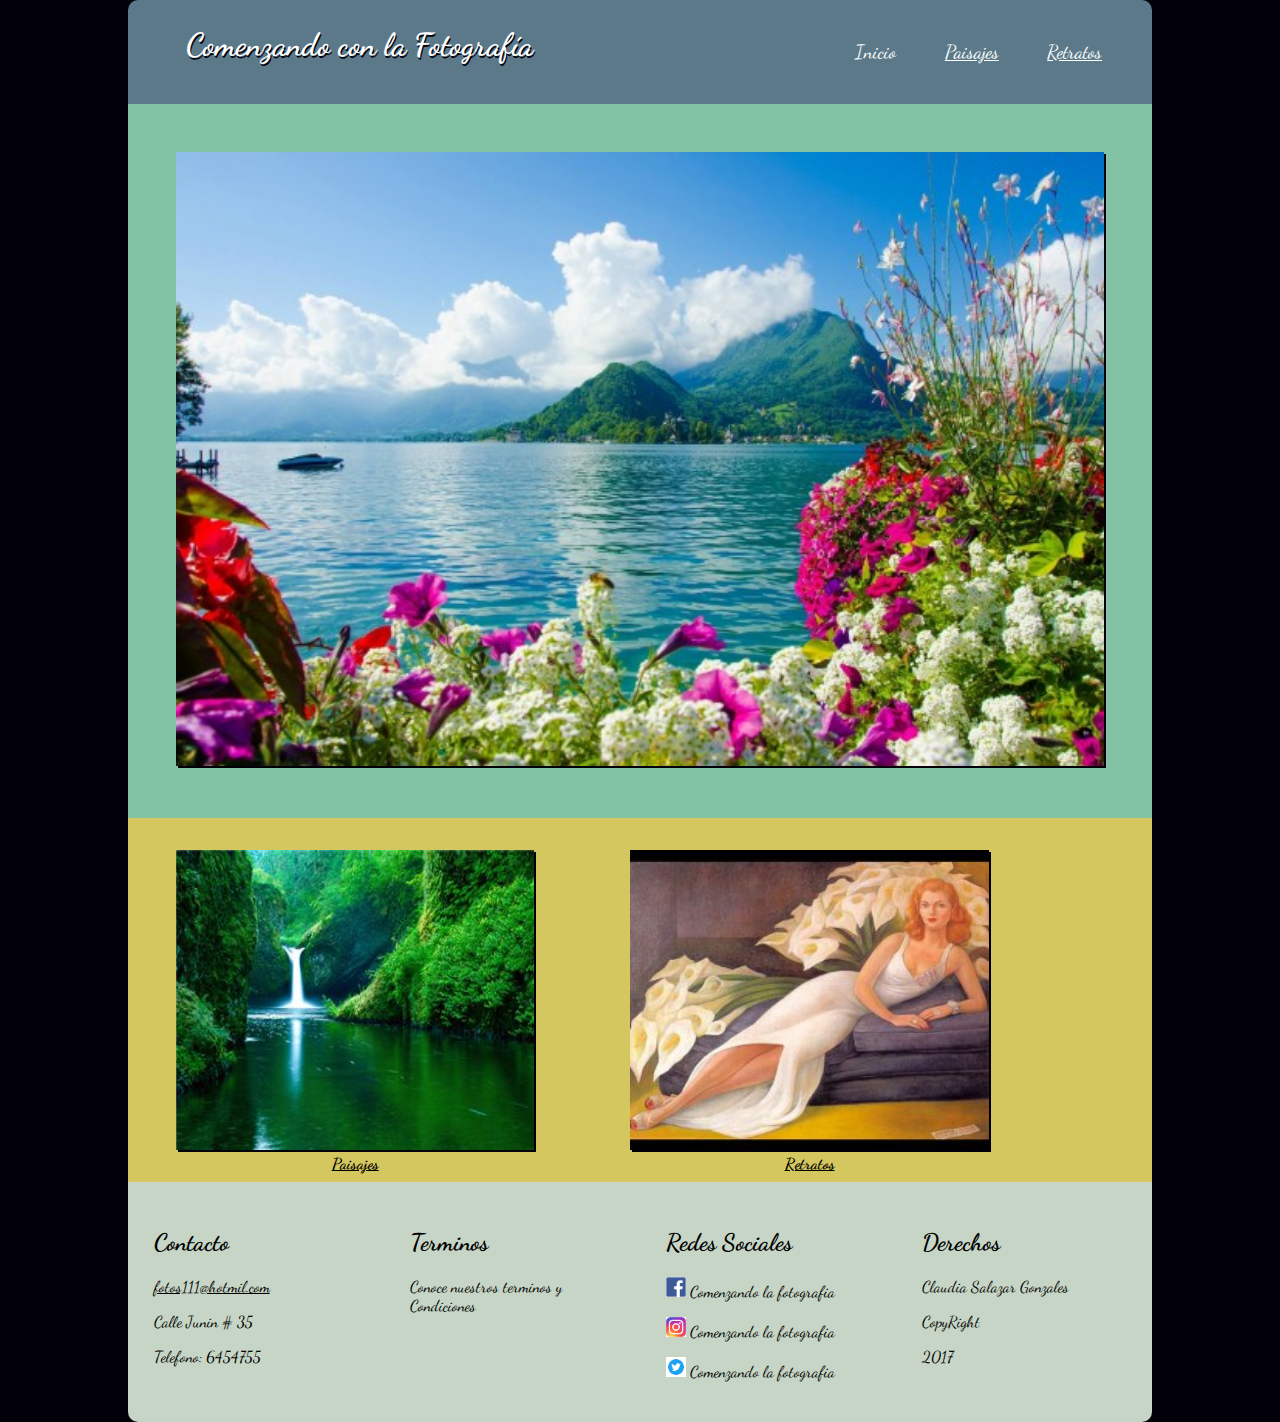
<file: index.html>
<!Doctype html>
<html>
  <head>
    <meta charset="utf-8">
	<meta name="viewport" content="width:device-width, user-scalable:no">
	<title>Comenzando la Fotografia</title>
	<link rel="stylesheet"href="css/estilos.css">
	<link href="https://fonts.googleapis.com/css?family=Dancing+Script" rel="stylesheet">
  </head>
  <body id="inicio">
    <header>
      <h1>Comenzando con la Fotograf&iacute;a</h1>
	  <nav>
	    <ul class="menu">
          <li><a href="index.html">Inicio</a></li>
          <li><a href="paisajes.html">Paisajes</a></li>
		  <li><a href="retratos.html">Retratos</a></li>
        </ul		 
	  </nav>		
	</header>
	<div id="contenido">
	   <div id="subcontenido">
		<img src="img/paisajeCentral.jpg"/>
	   </div>
	</div>
	<div id="contenido1">
		<div id="imagen1"> 
			<img src="img/paisaje2.jpg"/>
			<p><strong>Paisajes</strong></p>
		</div>
		<div id="imagen2">
			<img src="img/retrato2.jpg"/>
			<p><strong>Retratos</strong></p>
		</div>		
	</div>
	
	<footer>
	   <div class="contacto">
	   <h2>Contacto</h2>
	    <p><a href="#">fotos111@hotmil.com</a></p>
		<p>Calle Junin # 35</p>
		<p>Telefono: 6454755</p>
	   </div>
	   <div class="terminos">
		<h2>Terminos</h2>
	    <p>Conoce nuestros terminos y Condiciones</p>
	   </div>
	   <div class="redes">
	     <h2>Redes Sociales</h2>
	     <p><img src="img/facebook.png" width="20px"/> Comenzando la fotografia</p>
		 <p><img src="img/instagram.jpeg" width="20px"/> Comenzando la fotografia</p>
		 <p><img src="img/twiter.png" width="20px"/> Comenzando la fotografia</p>
	   </div>
	   <div class="derechos">
	    <h2>Derechos</h2>
	    <p>Claudia Salazar Gonzales</p>
		<p>CopyRight</p>
		<p>2017</p>
	   </div>
	</footer>
  </body>
</html>
</file>
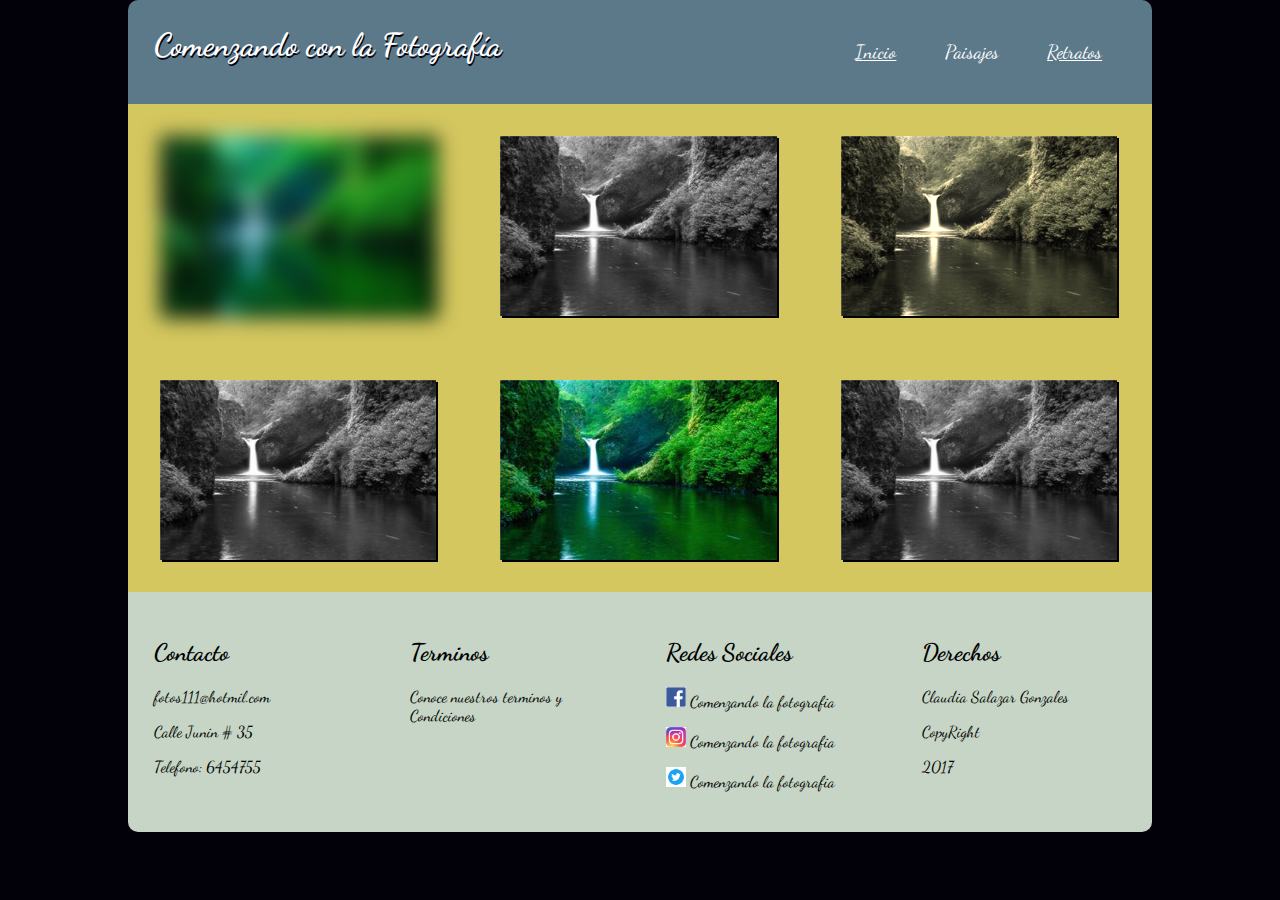
<file: paisajes.html>
<!Doctype html>
<html>
  <head>
    <meta charset="utf-8">
	<meta name="viewport" content="width:device-width, user-scalable:no">
	<title>Comenzando la Fotografia</title>
	<link rel="stylesheet"href="css/estilos2.css">
	<link href="https://fonts.googleapis.com/css?family=Dancing+Script" rel="stylesheet">
  </head>
  <body id="paisaje">
    <header>
      <h1>Comenzando con la Fotograf&iacute;a</h1>
	  <nav>
	    <ul>
         	<li><a href="index.html">Inicio</a></li>
          	<li><a href="paisajes.html">Paisajes</a></li>
		<li><a href="retratos.html">Retratos</a></li>
            </ul		 
	  </nav>		
    </header>
    <div id="contenido1">		
		   <div class="imagen1">
			 <img id="i1" src="img/paisaje2.jpg"/>
		   </div>	
		   <div class="imagen2">
			 <img src="img/paisaje2.jpg"/>
		   </div>
		   <div class="imagen3">
			 <img src="img/paisaje2.jpg"/>
		   </div>			  	
		
		   <div class="imagen4">
			 <img src="img/paisaje2.jpg"/>
		   </div>				
		   <div class="imagen5">
			 <img src="img/paisaje2.jpg"/>
		   </div>
		   <div class="imagen6">
			 <img src="img/paisaje2.jpg"/>
		   </div>	
			
    </div>
    <footer>
	   <div class="contacto">
	   <h2>Contacto</h2>
	    <p>fotos111@hotmil.com</p>
		<p>Calle Junin # 35</p>
		<p>Telefono: 6454755</p>
	   </div>
	   <div class="terminos">
		<h2>Terminos</h2>
	    <p>Conoce nuestros terminos y Condiciones</p>
	   </div>
	   <div class="redes">
	     <h2>Redes Sociales</h2>
	     <p><img src="img/facebook.png" width="20px"/> Comenzando la fotografia</p>
		 <p><img src="img/instagram.jpeg" width="20px"/> Comenzando la fotografia</p>
		 <p><img src="img/twiter.png" width="20px"/> Comenzando la fotografia</p>
	   </div>
	   <div class="derechos">
	    <h2>Derechos</h2>
	    <p>Claudia Salazar Gonzales</p>
		<p>CopyRight</p>
		<p>2017</p>
	   </div>
     </footer>
  </body>
</html>
</file>
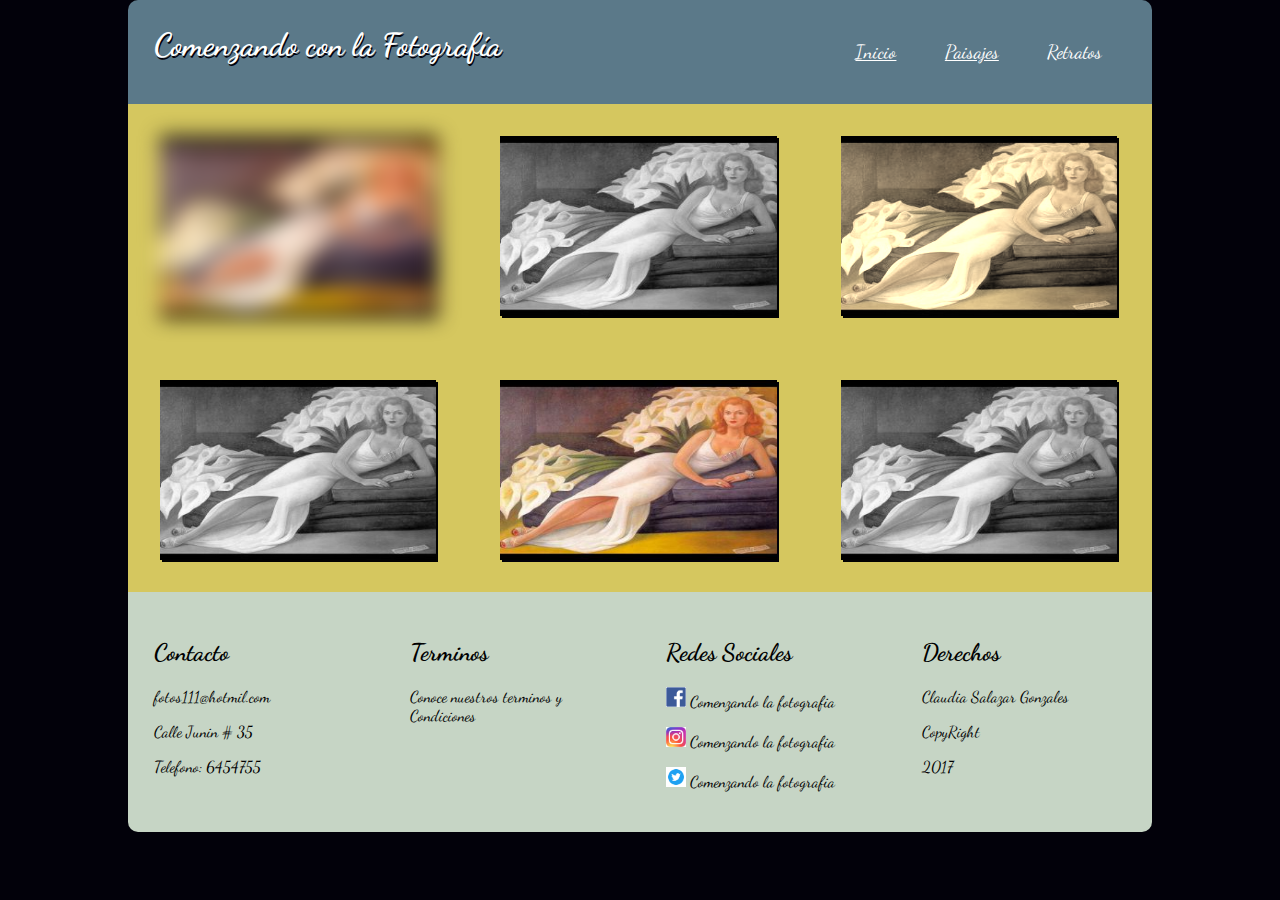
<file: retratos.html>
<!Doctype html>
<html>
  <head>
    <meta charset="utf-8">
	<meta name="viewport" content="width:device-width, user-scalable:no">
	<title>Comenzando la Fotografia</title>
	<link rel="stylesheet"href="css/estilos2.css">
	<link href="https://fonts.googleapis.com/css?family=Dancing+Script" rel="stylesheet">
  </head>
  <body id="retrato">
    <header>
      <h1>Comenzando con la Fotograf&iacute;a</h1>
	  <nav>
	    <ul>
          <li><a href="index.html">Inicio</a></li>
          <li><a href="paisajes.html">Paisajes</a></li>
		  <li><a href="retratos.html">Retratos</a></li>
        </ul		 
	  </nav>		
	</header>
	
	<div id="contenido1">		
		   <div class="imagen1">
			 <img id="i1" src="img/retrato2.jpg"/>
		   </div>	
		   <div class="imagen2">
			 <img src="img/retrato2.jpg"/>
		   </div>
		   <div class="imagen3">
			 <img src="img/retrato2.jpg"/>
		   </div>			  	
		
		   <div class="imagen4">
			 <img src="img/retrato2.jpg"/>
		   </div>				
		   <div class="imagen5">
			 <img src="img/retrato2.jpg"/>
		   </div>
		   <div class="imagen6">
			 <img src="img/retrato2.jpg"/>
		   </div>				
	</div>
	
	<footer>
	   <div class="contacto">
	   <h2>Contacto</h2>
	    <p>fotos111@hotmil.com</p>
		<p>Calle Junin # 35</p>
		<p>Telefono: 6454755</p>
	   </div>
	   <div class="terminos">
		<h2>Terminos</h2>
	    <p>Conoce nuestros terminos y Condiciones</p>
	   </div>
	   <div class="redes">
	     <h2>Redes Sociales</h2>
	     <p><img src="img/facebook.png" width="20px"/> Comenzando la fotografia</p>
		 <p><img src="img/instagram.jpeg" width="20px"/> Comenzando la fotografia</p>
		 <p><img src="img/twiter.png" width="20px"/> Comenzando la fotografia</p>
	   </div>
	   <div class="derechos">
	    <h2>Derechos</h2>
	    <p>Claudia Salazar Gonzales</p>
		<p>CopyRight</p>
		<p>2017</p>
	   </div>
	</footer>
  </body>
</html>
</file>
<file: css/estilos.css>
body{
	background:#02010a;
	font-family:Dancing Script;
	font-size:1em;
	margin:0 auto;
	display:flex;
	flex-flow:column wrap;
}
header{
	background:#5b7989;	
	color:white;
	border-radius:10px 10px 0px 0px;	
	top:0px;
	width:76%;
	margin:0 auto;
	animation-name:slideIn;
	animation-duration:2s;
	padding:2%;
}
h1{
	text-shadow:1px 2px #02010a;
	display:inline;
	padding: 1em;	
}
nav a{		
	color:white;
	padding: 1em;
	font-size:1.2em;
}
nav{
	float:right;
	display:inline;
	text-align:center;
}
ul{
	list-style-type:none;
	margin:0;	
}
li{
	float:left;
	margin: 0px 5px;
	padding: 15px 0px;
}
#inicio ul li:nth-child(1) a,
#paisaje ul li:nth-child(2) a,
#retrato ul li:nth-child(3) a{
	text-decoration:none;
}
#contenido{
	width:80%;
	background-color:#82c3a6;
	margin:0 auto;
}
#subcontenido{
	margin:3em 3em;
}
#contenido img{
	width:100%;
	box-shadow:2px 2px #02010a;	
}
#contenido1{
	background:#d5c75f;
	width:80%;
	margin:0 auto;	
	border:1px;
	display:flex;
	flex-flow:row wrap;
}
#imagen1{
	text-align:center;	
	margin:2em 3em;
	width:35%;
	height:300px;	
}
#imagen1 img{
	width:100%;
	height:100%;
	box-shadow:2px 2px #02010a;
}
#imagen1 img:hover{
	transform:rotate(10deg);
}
#imagen1 p{
	text-decoration:underline;
	margin:0;
	padding:0;
}
#imagen2{
	text-align:center;	
	margin:2em 3em;
	width:35%;
	height:300px;	
}
#imagen2 img{
	width:100%;
	height:100%;
	box-shadow:2px 2px #02010a;
}
#imagen2 img:hover{
	transform:translate(20px, -5px);
	box-shadow:2px 2px #82c3a6;
}
#imagen2 p{ 
	text-decoration:underline;
	margin:0;
	padding:0;
} 
footer{
	display: flex;
	flex-flow: row wrap;
	background:#C6d5c5;
	width:80%;
	clear:both;
	margin:0 auto;	
	border-radius:0px 0px 10px 10px;
}
.contacto a{
	color:black;
}
.contacto{
	width:20%;
	padding:2.5%;
}
.terminos{
	width:20%;
	padding:2.5%;	
}
.redes{
	width:20%;
	padding:2.5%;	
}
.derechos{
	width:20%;
	padding:2.5%;	
}

@media all and (max-width: 900px) {
	#contenido{
		width:80%;
   }
    header h1{
		display:block;
		width:80%;
	    text-align:center;
		margin:0 auto; 
   }
   header nav {
	   display:block;
	   width:100%;
   }
	#contenido1{
		width:80%;
	}	
	.contacto{
		font-size:1em;
		width:100%;
		order:1;
	}
	.terminos{
		font-size:1em;
		width:100%;
		order:2;
	}
	.redes{
		font-size:1em;
		width:100%;
		order:3;
	}
	.derechos{
		font-size:1em;
		width:100%;
		order:4;
	}
	#imagen1{
		width:80%;
	}
	#imagen2{
		width:80%;
	}
}
@-webkit-keyframes slideIn{
		0%{
			margin-top:150%;
		}
		60%{
			margin-top:-5%;
		}
		100%{
			0%;
		}
}
</file>
<file: css/estilos2.css>
body{
	background:#02010a;
	font-family:Dancing Script;
	font-size:1em;
	margin:0 auto;
	display:flex;
	flex-flow:column wrap;
}
header{
	background:#5b7989;	
	color:white;
	border-radius:10px 10px 0px 0px;	
	top:0px;
	width:76%;
	margin:0 auto;
	animation-name:slideIn;
	animation-duration:2s;
	padding:2%;
}
h1{
	text-shadow:1px 2px #02010a;
	display:inline;
}
nav a{		
	color:white;
	padding: 1em;
	font-size:1.2em;
}
nav{
	float:right;
	display:inline;
	text-align:center;
}
ul{
	list-style-type:none;
	margin:0;	
}
li{
	float:left;
	margin: 0px 5px;
	padding: 15px 0px;
}
#inicio ul li:nth-child(1) a,
#paisaje ul li:nth-child(2) a,
#retrato ul li:nth-child(3) a{
	text-decoration:none;
}

footer{
	display: flex;
	flex-flow: row wrap;
	background:#C6d5c5;
	width:80%;
	clear:both;
	margin:0 auto;	
	border-radius:0px 0px 10px 10px;
}
.contacto{
	width:20%;
	padding:2.5%;
}
.terminos{
	width:20%;
	padding:2.5%;	
}
.redes{
	width:20%;
	padding:2.5%;	
}
.derechos{
	width:20%;
	padding:2.5%;	
}
#contenido1{
	display:flex;
	flex-flow:row wrap;
	background:#d5c75f;
	width:80%;
	margin:0 auto;	
	border:1px;
}
.ubicacion{
	display:flex;
	flex-flow:row;
	border: solid 1px red;
	width:100%;
}
.imagen1 {
	margin:2em ;
	width:27%;
	height:180px;	
}
.imagen2{
	width:27%;
	height:180px;
	margin:2em;
	
}
.imagen3{
	width:27%;
	height:180px;
	margin:2em;
}
.imagen4{
	width:27%;
	height:180px;
	margin:2em;
}
.imagen5{
	width:27%;
	height:180px;
	margin:2em;
}
.imagen6{
	width:27%;
	height:180px;
	margin:2em;
}
.imagen1 img{
	width:100%;
	height:100%;
	box-shadow:2px 2px #02010a;
	-webkit-filter:blur(10px);
}
.imagen2 img{
	width:100%;
	height:100%;
	box-shadow:2px 2px #02010a;
	-webkit-filter:grayscale(100%);
}
.imagen3 img{
	width:100%;
	height:100%;
	box-shadow:2px 2px #02010a;
	-webkit-filter:sepia(90%);
	
}
.imagen4 img{
	width:100%;
	height:100%;
	box-shadow:2px 2px #02010a;
	-webkit-filter:grayscale(100%);	
}
.imagen5 img{
	width:100%;
	height:100%;	
	box-shadow:2px 2px #02010a;
}
.imagen6 img{
	width:100%;
	height:100%;	
	box-shadow:2px 2px #02010a;
	-webkit-filter:grayscale(100%);
}

@media all and (max-width: 900px) {
	#contenido{
		width:80%;
   }
    header h1{
		display:block;
		width:80%;
	    text-align:center;
		margin:0 auto; 
   }
   header nav {
	   display:block;
	   width:100%;
   }
	#contenido1{
		width:80%;
		
	}	
   .imagen1{
		width:100%;
		order:1;
	}
	.imagen2{
		width:100%;
		order:2;
	}
	.imagen3{
		width:100%;
		order:3;
	}
	.imagen4{
		width:100%;
		order:4;
	}
	.imagen5{
		width:100%;
		order:5;
	}
	.imagen6{
		width:100%;
		order:6;
	}
	.contacto{
		font-size:1em;
		width:100%;
		order:1;
	}
	.terminos{
		font-size:1em;
		width:100%;
		order:2;
	}
	.redes{
		font-size:1em;
		width:100%;
		order:3;
	}
	.derechos{
		font-size:1em;
		width:100%;
		order:4;
	}
}
@-webkit-keyframes slideIn{
		0%{
			margin-top:150%;
		}
		60%{
			margin-top:-5%;
		}
		100%{
			0%;
		}
}
</file>
